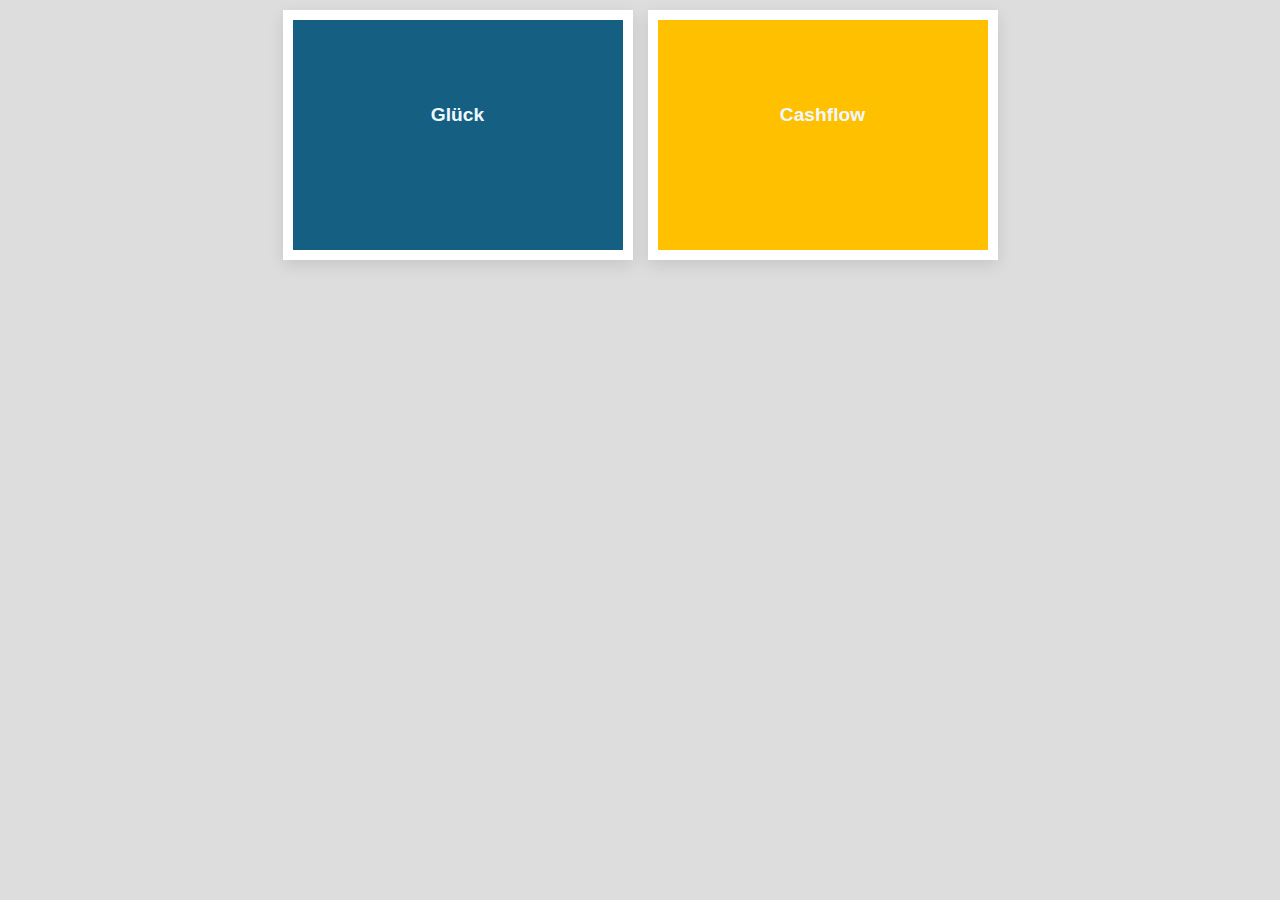
<file: index.html>
<!DOCTYPE html>
<html>

<head>
    <meta name="viewport" content="width=device-width, initial-scale=1.0">
    <link rel="stylesheet" href="style.css">

    <link rel="icon" type="image/x-icon" href="favicon.ico">
    <link rel="apple-touch-icon" href="favicon.ico">
    
</head>


<body>

    <div class="container">

        <div class="tile-container">

            <div class="tile" id="HappinessLink" onclick="goToHappinessTilesSite()" href="https://phil45678.github.io/coordinate_tiles/happiness_tiles.html">
                <!-- style="display: flex; justify-content: center; align-items: center;" -->
                <div class="title_big" style="background-color:rgb(21, 96, 130);">
                    Glück
                </div>
            </div>

            <div class="tile" id="CashflowLink" onclick="goToCashflowTilesSite()" href="https://phil45678.github.io/coordinate_tiles/cashflow_tiles.html">
                <!-- onclick="goToCashflowTilesSite()" href="cashflow_tiles.html" -->
                <!-- style="display: flex; justify-content: center; align-items: center;" -->
                <div class="title_big" style="background-color:rgb(255, 192, 0); ">
                    Cashflow
                </div>
            </div>

          

            <!-- <div class="popup-tile">
                <span>&times;</span>
                <img src="images/e611e49b-12e1-4205-929a-b167f47bbf10_1_65fd629d03939.png" alt="">
            </div> -->

        </div>

    </div>



    <!-- <script>
        document.querySelectorAll('.tile-container .tile').forEach(image=>{
            image.onclick = () =>{
                document.querySelector('.popup-tile').style.display = 'block'; 
                document.querySelector('.popup-tile .tile').src = image.getAttribute('src');
            }
        }
        )

        document.querySelectorAll('.popup-tile span').onclick = () =>{
            document.querySelector('.popup-tile').style.display = 'none'; 
        }
    </script> -->

</body>

<script>
    function alertButton() {
    alert("Hello world")
}

function onTileClick() {
    alert("Hello world")
}

function selectOnlyFinanzen(id) {
    for (var i = 1;i <= 4; i++)
    {
        document.getElementById("Finanzen" + i).checked = false;
    }
    document.getElementById(id).checked = true;
}

function selectOnlyBeruf(id) {
    for (var i = 1;i <= 4; i++)
    {
        document.getElementById("Beruf" + i).checked = false;
    }
    document.getElementById(id).checked = true;
}

function selectOnlyGesundheit(id) {
    for (var i = 1;i <= 4; i++)
    {
        document.getElementById("Gesundheit" + i).checked = false;
    }
    document.getElementById(id).checked = true;
}

function selectOnlyBeziehung(id) {
    for (var i = 1;i <= 4; i++)
    {
        document.getElementById("Beziehung" + i).checked = false;
    }
    document.getElementById(id).checked = true;
}

function changeFinanzenTile(element){
    element.classList.toggle("popup-tile");
    document.getElementById("FinanzenCheckbox").style.visibility = 'visible';
}

function changeBerufTile(element){
    element.classList.toggle("popup-tile");
    document.getElementById("BerufCheckbox").style.visibility = 'visible';
}

function changeGesundheitTile(element){
    element.classList.toggle("popup-tile");
    document.getElementById("GesundheitCheckbox").style.visibility = 'visible';
}

function changeBeziehungTile(element){
    element.classList.toggle("popup-tile");
    document.getElementById("BeziehungCheckbox").style.visibility = 'visible';
}

function resetAllCheckboxes(){
    document.getElementById("BeziehungCheckbox").style.visibility = 'hidden';
    document.getElementById("GesundheitCheckbox").style.visibility = 'hidden';
    document.getElementById("BerufCheckbox").style.visibility = 'hidden';
    document.getElementById("FinanzenCheckbox").style.visibility = 'hidden';

    for (var i = 1;i <= 4; i++)
        {
            document.getElementById("Beruf" + i).checked = false;
            document.getElementById("Finanzen" + i).checked = false;
            document.getElementById("Gesundheit" + i).checked = false;
            document.getElementById("Beziehung" + i).checked = false;
        }
}

document.getElementById("HappinessLink").onclick = function () {
    location.href = "happiness_tiles.html";
};

document.getElementById("CashflowLink").onclick = function () {
    location.href = "cashflow_tiles.html";
};

function goToHappinessTilesSite(){
    
    location.href = "https://phil45678.github.io/coordinate_tiles/happiness_tiles.html";
}

function goToCashflowTilesSite(){
    location.href = "https://phil45678.github.io/coordinate_tiles/cashflow_tiles.html";
}

</script>

</html>
</file>
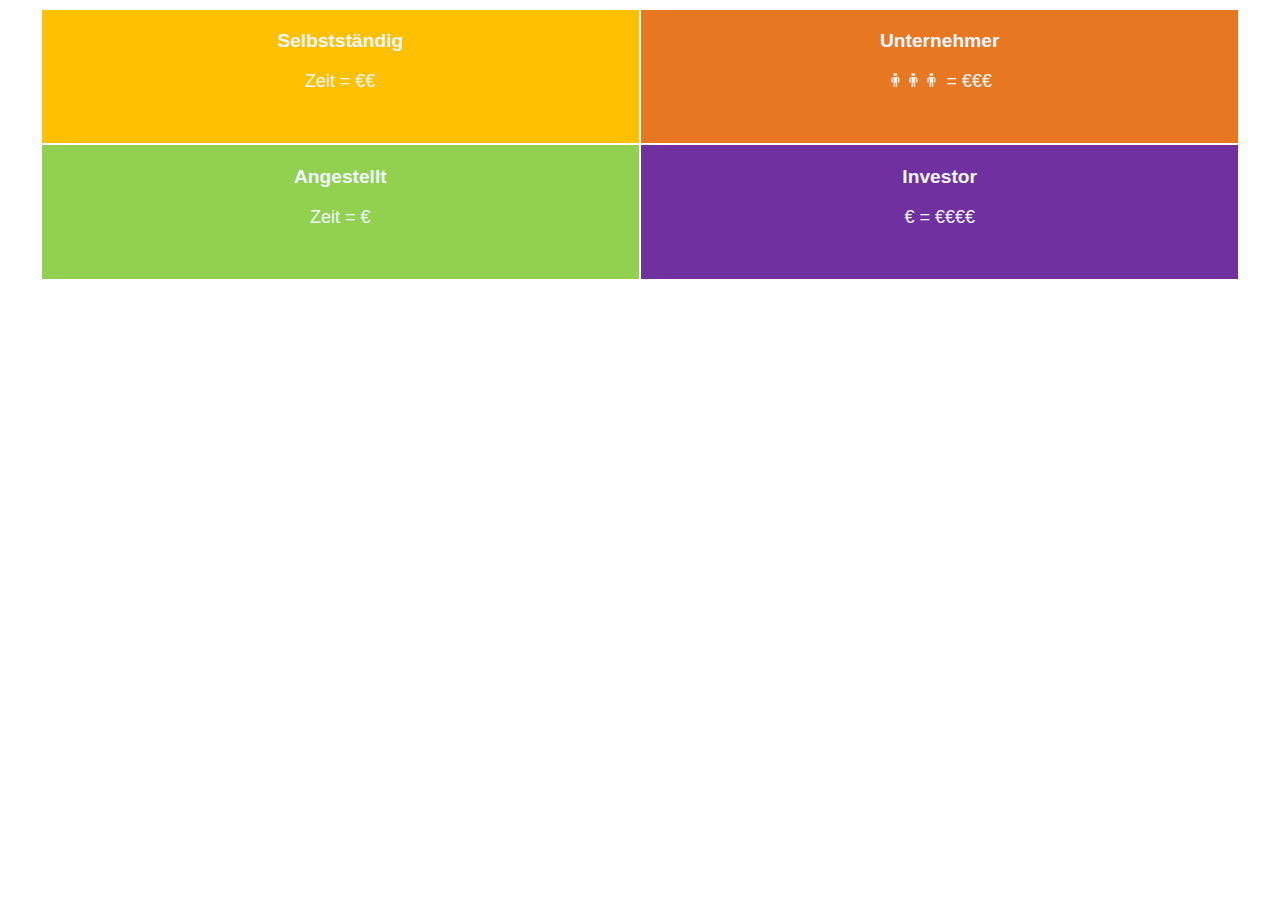
<file: cashflow_tiles.html>
<!DOCTYPE html>
<html>

<head>
    <meta name="viewport" content="width=device-width, initial-scale=1.0">
    <!-- <link rel="stylesheet" href="style.css"> -->

    <link rel="icon" type="image/x-icon" href="favicon.ico">
    <link rel="apple-touch-icon" href="favicon.ico">
    <style>

* { 
    text-align: center; 
} 
.title_big {
    font-family:'Gill Sans', 'Gill Sans MT', Calibri, 'Trebuchet MS', sans-serif;
    color: aliceblue;
    font-weight: bold;
    font-size: larger;
}
.below_title{
    font-family:'Gill Sans', 'Gill Sans MT', Calibri, 'Trebuchet MS', sans-serif;
    color: aliceblue;
    font-size: large;
}

.zoom:hover {
  transform: scale(1.5); /* (150% zoom - Note: if the zoom is too large, it will go outside of the viewport) */
}

.background_coordinate{
    position: absolute;
    z-index: -50, 
}

.tile{
    width:45%;
    height: 100%;
    margin: 0 auto;
}

/* .tile:hover{
    transform: scale(1.1);
} */

.popup-tile{

    position: absolute;
    top: 50%;
    left: 50%;
    transform: translate(-50%, -50%);
    border: 5px #fff;
    border-radius: 5px;
    /* width: 750px; */
    object-fit: cover;
    width:85%;
    height: 85%;
    /* background: rgba(0, 0, 0, .9); */
    z-index: 10000;
}


.fullsized_tile{
    width:100%;
    height: 200%;
    margin: 0 auto;
}

.rotated_arrow{
    transform: rotate(90deg);
}

.container_vertical {
    width:4px;
    height:95%;
    background:#ccc;
    margin: 0 auto;
    /* position: absolute; */
}
.arrow-top {
	width: 0; 
    height: 0; 
    border-left: 10px solid transparent;
    border-right: 10px solid transparent;

    border-bottom: 10px solid #ccc;
    margin-bottom: 95%;
    /* float:none; */
    /* margin-top:-20px;
    margin-right:-40px; */
}
.arrow-bottom {
	width: 0; 
	height: 0; 
	border-top:5px solid transparent;
	border-bottom: 5px solid transparent; 
	float:bottom;
	border-right:40px solid #ccc;
    margin-top:-20px;
    margin-left:-40px;
}

.container_horizontal {
    width:95%;
    height:4px;
    background:#ccc;
    margin:0 auto;
    /* position: absolute; */
}
.arrow-right {
	width: 0; 
	height: 0; 
	border-top: 20px solid transparent;
	border-bottom: 20px solid transparent;
	border-left: 20px solid #ccc;
    float:right;
    margin-top:-20px;
    margin-right:-2px;
    /* 
    margin-right:-40px; */
}
.arrow-left {
	width: 0; 
	height: 0; 
	border-top:40px solid transparent;
	border-bottom: 40px solid transparent; 
	float:left;
	border-right:40px solid #ccc;
    margin:0 auto
    /* margin-top:-20px;
    margin-left:-40px; */
}

.foreground {
    z-index: 1;
}


.dot {
    height: 60px;
    width: 60px;
    
    background-color: rgb(21, 96, 130);
    border-radius: 50%;
    
    position: absolute;
    z-index: 1000, 
}

.checkbox_border{
    border:1px 
    solid black; 
    margin: 10px;
    margin-bottom: 10px;
}

    </style>
</head>

<body>

    <div style="display: flex; justify-content: center; align-items: center;">
       
        <table style="width: 95%; height: 80%;">
            <tr>
                <td class="tile"  style="background-color:rgb(255, 192, 0);" onclick="changeFinanzenTile(this)"> 
                    <!-- onclick="change_tile(this)" -->
                    <!-- onclick="onTileClick()" -->
                    <p class="title_big" >Selbstständig</p>
                    <p class="below_title">Zeit = €€</p>
                    <div class="checkbox_border" id="FinanzenCheckbox" style="visibility: hidden;">
                        <label>0</label>
                        <input type="checkbox" id="Finanzen1" value="Value1" onclick="selectOnlyFinanzen(this.id)"/>
                        <label>1</label>
                        <input type="checkbox" id="Finanzen2" value="Value1" onclick="selectOnlyFinanzen(this.id)"/>
                        <label>2</label>
                        <input type="checkbox" id="Finanzen3" value="Value1" onclick="selectOnlyFinanzen(this.id)"/>
                        <label>3</label>
                        <input type="checkbox" id="Finanzen4" value="Value1" onclick="selectOnlyFinanzen(this.id)"/> 
                    </div>
                    
                </td>
                <td class="tile" style="background-color:rgb(232, 119, 34);" onclick="changeBerufTile(this)" >
                    <p class="title_big" >Unternehmer</p>
                    <p class="below_title"> 🚹︎🚹︎🚹︎ = €€€</p>
                
                    <div class="checkbox_border" id="BerufCheckbox" style="visibility: hidden;">
                        <label>0</label>
                        <input type="checkbox" id="Beruf1" value="Value1" onclick="selectOnlyBeruf(this.id)"/>
                        <label>1</label>
                        <input type="checkbox" id="Beruf2" value="Value1" onclick="selectOnlyBeruf(this.id)"/>
                        <label>2</label>
                        <input type="checkbox" id="Beruf3" value="Value1" onclick="selectOnlyBeruf(this.id)"/>
                        <label>3</label>
                        <input type="checkbox" id="Beruf4" value="Value1" onclick="selectOnlyBeruf(this.id)"/> 
                    </div>
                </td>
            </tr>
            
            <tr>
                <td class="tile" style="background-color:rgb(146, 208, 80);" onclick="changeGesundheitTile(this)">
                    <p class="title_big" >Angestellt</p>
                    <p class="below_title">Zeit = €</p>
                    <div class="checkbox_border" id="GesundheitCheckbox" style="visibility: hidden;">
                        <label>0</label>
                        <input type="checkbox" id="Gesundheit1" value="Value1" onclick="selectOnlyGesundheit(this.id)"/>
                        <label>1</label>
                        <input type="checkbox" id="Gesundheit2" value="Value1" onclick="selectOnlyGesundheit(this.id)"/>
                        <label>2</label>
                        <input type="checkbox" id="Gesundheit3" value="Value1" onclick="selectOnlyGesundheit(this.id)"/>
                        <label>3</label>
                        <input type="checkbox" id="Gesundheit4" value="Value1" onclick="selectOnlyGesundheit(this.id)"/> 
                    </div>
                </td>
                <td class="tile" style="background-color:rgb(112, 48, 160);" onclick="changeBeziehungTile(this)">
                    <p class="title_big" >Investor</p>
                    <p class="below_title">€ = €€€€</p>
                    <div class="checkbox_border" id="BeziehungCheckbox" style="visibility: hidden;">
                        <label>0</label>
                        <input type="checkbox" id="Beziehung1" value="Value1" onclick="selectOnlyBeziehung(this.id)"/>
                        <label>1</label>
                        <input type="checkbox" id="Beziehung2" value="Value1" onclick="selectOnlyBeziehung(this.id)"/>
                        <label>2</label>
                        <input type="checkbox" id="Beziehung3" value="Value1" onclick="selectOnlyBeziehung(this.id)"/>
                        <label>3</label>
                        <input type="checkbox" id="Beziehung4" value="Value1" onclick="selectOnlyBeziehung(this.id)"/> 
                    </div>
                </td>
            </tr>
        </table>

    </div>

    <!-- <script>
        document.querySelectorAll('.tile-container .tile').forEach(image=>{
            image.onclick = () =>{
                document.querySelector('.popup-tile').style.display = 'block'; 
                document.querySelector('.popup-tile .tile').src = image.getAttribute('src');
            }
        }
        )

        document.querySelectorAll('.popup-tile span').onclick = () =>{
            document.querySelector('.popup-tile').style.display = 'none'; 
        }
    </script> -->

</body>

<script>
    function alertButton() {
    alert("Hello world")
}

function onTileClick() {
    alert("Hello world")
}

function selectOnlyFinanzen(id) {
    for (var i = 1;i <= 4; i++)
    {
        document.getElementById("Finanzen" + i).checked = false;
    }
    document.getElementById(id).checked = true;
}

function selectOnlyBeruf(id) {
    for (var i = 1;i <= 4; i++)
    {
        document.getElementById("Beruf" + i).checked = false;
    }
    document.getElementById(id).checked = true;
}

function selectOnlyGesundheit(id) {
    for (var i = 1;i <= 4; i++)
    {
        document.getElementById("Gesundheit" + i).checked = false;
    }
    document.getElementById(id).checked = true;
}

function selectOnlyBeziehung(id) {
    for (var i = 1;i <= 4; i++)
    {
        document.getElementById("Beziehung" + i).checked = false;
    }
    document.getElementById(id).checked = true;
}

function changeFinanzenTile(element){
    element.classList.toggle("popup-tile");
    document.getElementById("FinanzenCheckbox").style.visibility = 'visible';
}

function changeBerufTile(element){
    element.classList.toggle("popup-tile");
    document.getElementById("BerufCheckbox").style.visibility = 'visible';
}

function changeGesundheitTile(element){
    element.classList.toggle("popup-tile");
    document.getElementById("GesundheitCheckbox").style.visibility = 'visible';
}

function changeBeziehungTile(element){
    element.classList.toggle("popup-tile");
    document.getElementById("BeziehungCheckbox").style.visibility = 'visible';
}

function resetAllCheckboxes(){
    document.getElementById("BeziehungCheckbox").style.visibility = 'hidden';
    document.getElementById("GesundheitCheckbox").style.visibility = 'hidden';
    document.getElementById("BerufCheckbox").style.visibility = 'hidden';
    document.getElementById("FinanzenCheckbox").style.visibility = 'hidden';

    for (var i = 1;i <= 4; i++)
        {
            document.getElementById("Beruf" + i).checked = false;
            document.getElementById("Finanzen" + i).checked = false;
            document.getElementById("Gesundheit" + i).checked = false;
            document.getElementById("Beziehung" + i).checked = false;
        }
}

document.getElementById("HappinessLink").onclick = function () {
    location.href = "happiness_tiles.html";
};

document.getElementById("CashflowLink").onclick = function () {
    location.href = "cashflow_tiles.html";
};

function goToHappinessTilesSite(){
    
    location.href = "happiness_tiles.html";
}

function goToCashflowTilesSite(){
    location.href = "cashflow_tiles.html";
}

</script>

</html>
</file>
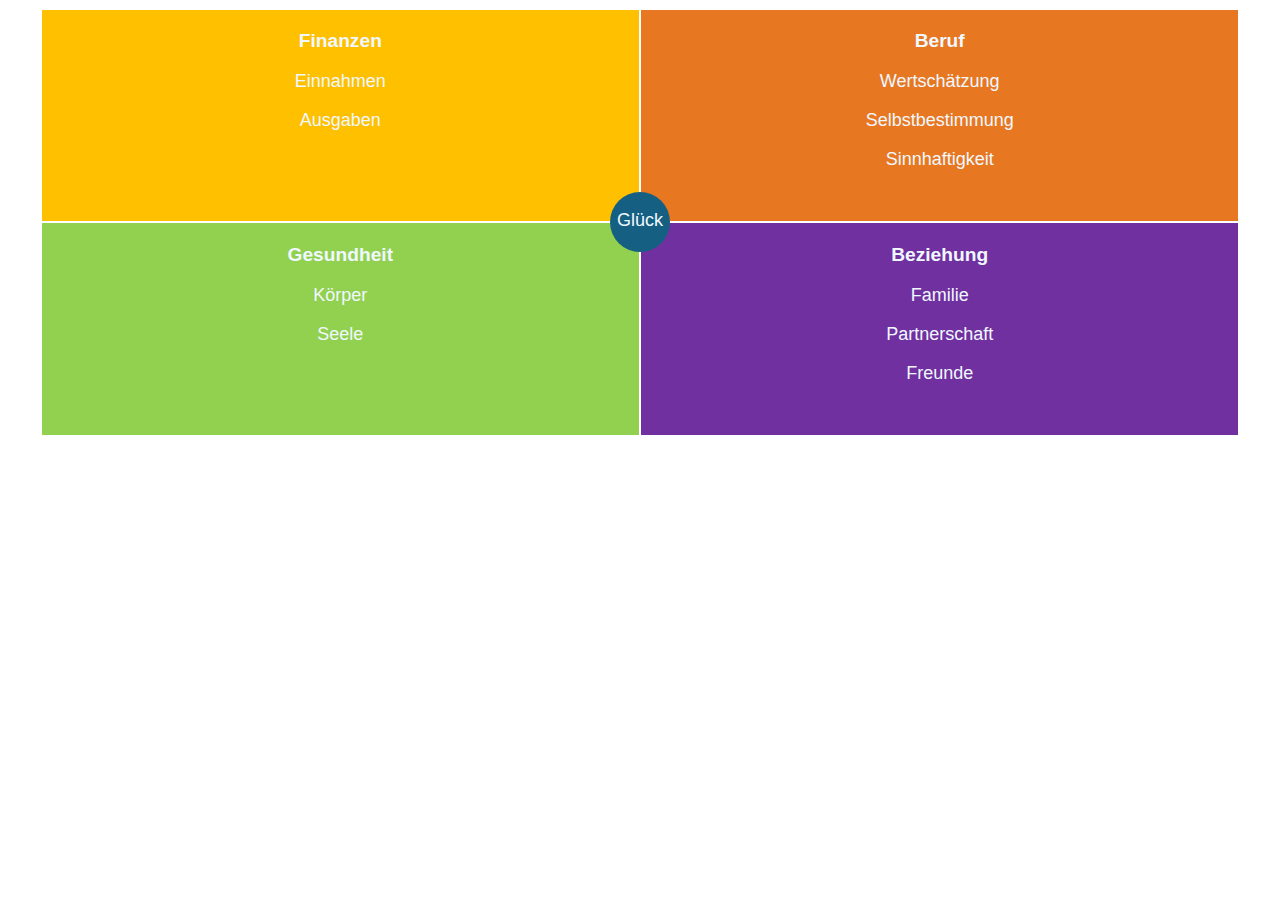
<file: happiness_tiles.html>
<!DOCTYPE html>
<html>

<head>
    <meta name="viewport" content="width=device-width, initial-scale=1.0">
    <!-- <link rel="stylesheet" href="style.css"> -->

    <link rel="icon" type="image/x-icon" href="favicon.ico">
    <link rel="apple-touch-icon" href="favicon.ico">
    <style>

* { 
    text-align: center; 
} 
.title_big {
    font-family:'Gill Sans', 'Gill Sans MT', Calibri, 'Trebuchet MS', sans-serif;
    color: aliceblue;
    font-weight: bold;
    font-size: larger;
}
.below_title{
    font-family:'Gill Sans', 'Gill Sans MT', Calibri, 'Trebuchet MS', sans-serif;
    color: aliceblue;
    font-size: large;
}

.zoom:hover {
  transform: scale(1.5); /* (150% zoom - Note: if the zoom is too large, it will go outside of the viewport) */
}

.background_coordinate{
    position: absolute;
    z-index: -50, 
}

.tile{
    width:45%;
    height: 100%;
    margin: 0 auto;
}

/* .tile:hover{
    transform: scale(1.1);
} */

.popup-tile{

    position: absolute;
    top: 50%;
    left: 50%;
    transform: translate(-50%, -50%);
    border: 5px #fff;
    border-radius: 5px;
    /* width: 750px; */
    object-fit: cover;
    width:85%;
    height: 85%;
    /* background: rgba(0, 0, 0, .9); */
    z-index: 10000;
}


.fullsized_tile{
    width:100%;
    height: 200%;
    margin: 0 auto;
}

.rotated_arrow{
    transform: rotate(90deg);
}

.container_vertical {
    width:4px;
    height:95%;
    background:#ccc;
    margin: 0 auto;
    /* position: absolute; */
}
.arrow-top {
	width: 0; 
    height: 0; 
    border-left: 10px solid transparent;
    border-right: 10px solid transparent;

    border-bottom: 10px solid #ccc;
    margin-bottom: 95%;
    /* float:none; */
    /* margin-top:-20px;
    margin-right:-40px; */
}
.arrow-bottom {
	width: 0; 
	height: 0; 
	border-top:5px solid transparent;
	border-bottom: 5px solid transparent; 
	float:bottom;
	border-right:40px solid #ccc;
    margin-top:-20px;
    margin-left:-40px;
}

.container_horizontal {
    width:95%;
    height:4px;
    background:#ccc;
    margin:0 auto;
    /* position: absolute; */
}
.arrow-right {
	width: 0; 
	height: 0; 
	border-top: 20px solid transparent;
	border-bottom: 20px solid transparent;
	border-left: 20px solid #ccc;
    float:right;
    margin-top:-20px;
    margin-right:-2px;
    /* 
    margin-right:-40px; */
}
.arrow-left {
	width: 0; 
	height: 0; 
	border-top:40px solid transparent;
	border-bottom: 40px solid transparent; 
	float:left;
	border-right:40px solid #ccc;
    margin:0 auto
    /* margin-top:-20px;
    margin-left:-40px; */
}

.foreground {
    z-index: 1;
}


.dot {
    height: 60px;
    width: 60px;
    
    background-color: rgb(21, 96, 130);
    border-radius: 50%;
    
    position: absolute;
    z-index: 1000, 
}

.checkbox_border{
    border:1px 
    solid black; 
    margin: 10px;
    margin-bottom: 10px;
}

    </style>
</head>

<body>

    <div style="display: flex; justify-content: center; align-items: center;">

        <div  class="dot"  >
            <!-- onclick="resetAllCheckboxes()" -->
            <p class="below_title" style="text-align: center;">Glück</p>
        </div>
       
        <table style="width: 95%; height: 80%;">
            <tr>
                <td class="tile"  style="background-color:rgb(255, 192, 0);" onclick="changeFinanzenTile(this)"> 
                    <!-- onclick="change_tile(this)" -->
                    <!-- onclick="onTileClick()" -->
                    <p class="title_big" >Finanzen</p>
                    <p class="below_title">Einnahmen</p>
                    <p class="below_title">Ausgaben</p>
                    <p class="below_title">&nbsp;</p>
                    <div class="checkbox_border" id="FinanzenCheckbox" style="visibility: hidden;">
                        <label>0</label>
                        <input type="checkbox" id="Finanzen1" value="Value1" onclick="selectOnlyFinanzen(this.id)"/>
                        <label>1</label>
                        <input type="checkbox" id="Finanzen2" value="Value1" onclick="selectOnlyFinanzen(this.id)"/>
                        <label>2</label>
                        <input type="checkbox" id="Finanzen3" value="Value1" onclick="selectOnlyFinanzen(this.id)"/>
                        <label>3</label>
                        <input type="checkbox" id="Finanzen4" value="Value1" onclick="selectOnlyFinanzen(this.id)"/> 
                    </div>
                    
                </td>
                <td class="tile" style="background-color:rgb(232, 119, 34);" onclick="changeBerufTile(this)" >
                    <p class="title_big" >Beruf</p>
                    <p class="below_title">Wertschätzung</p>
                    <p class="below_title">Selbstbestimmung</p>
                    <p class="below_title">Sinnhaftigkeit</p>
                    <div class="checkbox_border" id="BerufCheckbox" style="visibility: hidden;">
                        <label>0</label>
                        <input type="checkbox" id="Beruf1" value="Value1" onclick="selectOnlyBeruf(this.id)"/>
                        <label>1</label>
                        <input type="checkbox" id="Beruf2" value="Value1" onclick="selectOnlyBeruf(this.id)"/>
                        <label>2</label>
                        <input type="checkbox" id="Beruf3" value="Value1" onclick="selectOnlyBeruf(this.id)"/>
                        <label>3</label>
                        <input type="checkbox" id="Beruf4" value="Value1" onclick="selectOnlyBeruf(this.id)"/> 
                    </div>
                </td>
            </tr>
            
            <tr>
                <td class="tile" style="background-color:rgb(146, 208, 80);" onclick="changeGesundheitTile(this)">
                    <p class="title_big" >Gesundheit</p>
                    <p class="below_title">Körper</p>
                    <p class="below_title">Seele</p>
                    <p class="below_title">&nbsp;</p>
                    <div class="checkbox_border" id="GesundheitCheckbox" style="visibility: hidden;">
                        <label>0</label>
                        <input type="checkbox" id="Gesundheit1" value="Value1" onclick="selectOnlyGesundheit(this.id)"/>
                        <label>1</label>
                        <input type="checkbox" id="Gesundheit2" value="Value1" onclick="selectOnlyGesundheit(this.id)"/>
                        <label>2</label>
                        <input type="checkbox" id="Gesundheit3" value="Value1" onclick="selectOnlyGesundheit(this.id)"/>
                        <label>3</label>
                        <input type="checkbox" id="Gesundheit4" value="Value1" onclick="selectOnlyGesundheit(this.id)"/> 
                    </div>
                </td>
                <td class="tile" style="background-color:rgb(112, 48, 160);" onclick="changeBeziehungTile(this)">
                    <p class="title_big" >Beziehung</p>
                    <p class="below_title">Familie</p>
                    <p class="below_title">Partnerschaft</p>
                    <p class="below_title">Freunde</p>
                    <div class="checkbox_border" id="BeziehungCheckbox" style="visibility: hidden;">
                        <label>0</label>
                        <input type="checkbox" id="Beziehung1" value="Value1" onclick="selectOnlyBeziehung(this.id)"/>
                        <label>1</label>
                        <input type="checkbox" id="Beziehung2" value="Value1" onclick="selectOnlyBeziehung(this.id)"/>
                        <label>2</label>
                        <input type="checkbox" id="Beziehung3" value="Value1" onclick="selectOnlyBeziehung(this.id)"/>
                        <label>3</label>
                        <input type="checkbox" id="Beziehung4" value="Value1" onclick="selectOnlyBeziehung(this.id)"/> 
                    </div>
                </td>
            </tr>
        </table>

    </div>

    <!-- <script>
        document.querySelectorAll('.tile-container .tile').forEach(image=>{
            image.onclick = () =>{
                document.querySelector('.popup-tile').style.display = 'block'; 
                document.querySelector('.popup-tile .tile').src = image.getAttribute('src');
            }
        }
        )

        document.querySelectorAll('.popup-tile span').onclick = () =>{
            document.querySelector('.popup-tile').style.display = 'none'; 
        }
    </script> -->

</body>

<script>
    function alertButton() {
    alert("Hello world")
}

function onTileClick() {
    alert("Hello world")
}

function selectOnlyFinanzen(id) {
    for (var i = 1;i <= 4; i++)
    {
        document.getElementById("Finanzen" + i).checked = false;
    }
    document.getElementById(id).checked = true;
}

function selectOnlyBeruf(id) {
    for (var i = 1;i <= 4; i++)
    {
        document.getElementById("Beruf" + i).checked = false;
    }
    document.getElementById(id).checked = true;
}

function selectOnlyGesundheit(id) {
    for (var i = 1;i <= 4; i++)
    {
        document.getElementById("Gesundheit" + i).checked = false;
    }
    document.getElementById(id).checked = true;
}

function selectOnlyBeziehung(id) {
    for (var i = 1;i <= 4; i++)
    {
        document.getElementById("Beziehung" + i).checked = false;
    }
    document.getElementById(id).checked = true;
}

function changeFinanzenTile(element){
    element.classList.toggle("popup-tile");
    document.getElementById("FinanzenCheckbox").style.visibility = 'visible';
}

function changeBerufTile(element){
    element.classList.toggle("popup-tile");
    document.getElementById("BerufCheckbox").style.visibility = 'visible';
}

function changeGesundheitTile(element){
    element.classList.toggle("popup-tile");
    document.getElementById("GesundheitCheckbox").style.visibility = 'visible';
}

function changeBeziehungTile(element){
    element.classList.toggle("popup-tile");
    document.getElementById("BeziehungCheckbox").style.visibility = 'visible';
}

function resetAllCheckboxes(){
    document.getElementById("BeziehungCheckbox").style.visibility = 'hidden';
    document.getElementById("GesundheitCheckbox").style.visibility = 'hidden';
    document.getElementById("BerufCheckbox").style.visibility = 'hidden';
    document.getElementById("FinanzenCheckbox").style.visibility = 'hidden';

    for (var i = 1;i <= 4; i++)
        {
            document.getElementById("Beruf" + i).checked = false;
            document.getElementById("Finanzen" + i).checked = false;
            document.getElementById("Gesundheit" + i).checked = false;
            document.getElementById("Beziehung" + i).checked = false;
        }
}

document.getElementById("HappinessLink").onclick = function () {
    location.href = "happiness_tiles.html";
};

document.getElementById("CashflowLink").onclick = function () {
    location.href = "cashflow_tiles.html";
};

function goToHappinessTilesSite(){
    
    location.href = "happiness_tiles.html";
}

function goToCashflowTilesSite(){
    location.href = "cashflow_tiles.html";
}

</script>

</html>
</file>
<file: style.css>
* {
    margin: 0;
    padding: 0;
    box-sizing: border-box;
}


.container{
    position: relative;
    min-height: 100vh;
    background: #ddd;
}

.container .tile-container{
    display: flex;
    flex-wrap: wrap;
    gap: 15px;
    justify-content: center;
    padding: 10px;
}

.container .tile-container .tile{
    height: 250px;
    width: 350px;
    border: 10px solid #fff;
    box-shadow: 0 5px 15px rgba(0, 0, 0, .1);
    overflow: hidden;
    cursor: pointer;
}

.container .tile-container .tile .title_big {
    font-family:'Gill Sans', 'Gill Sans MT', Calibri, 'Trebuchet MS', sans-serif;
    color: aliceblue;
    font-weight: bold;
    font-size: larger;
    text-align: center;
    line-height: 190px;
    /* position: absolute;
    top: 50%;
    left: 50%;
    transform: translate(-50%, -50%); */
}


.container .tile-container .tile div{
    height: 100%;
    width: 100%;
    object-fit: cover;
    transition: .2s linear;
}

.container .tile-container .tile:hover div{
    transform: scale(1.1);
}

.container .popup-tile{
    position: fixed;
    top: 0;
    left: 0;
    background: rgba(0, 0, 0, .9);
    height: 100%;
    width: 100%;
    z-index: 100;
    display: none;
}

.container .popup-tile span{
    position: absolute;
    top: 0;
    right: 10px;
    font-size: 60px;
    font-weight: bolder;
    color: #fff;
    cursor: pointer;
    z-index: 100;
}

.container .popup-tile div{
    position: absolute;
    top: 50%;
    left: 50%;
    transform: translate(-50%, -50%);
    border: 5px #fff;
    border-radius: 5px;
    width: 750px;
    object-fit: cover;
}

@media (max-width:768px){
    .container .popup-tile div{
        width: 95%;
    }
}
</file>
